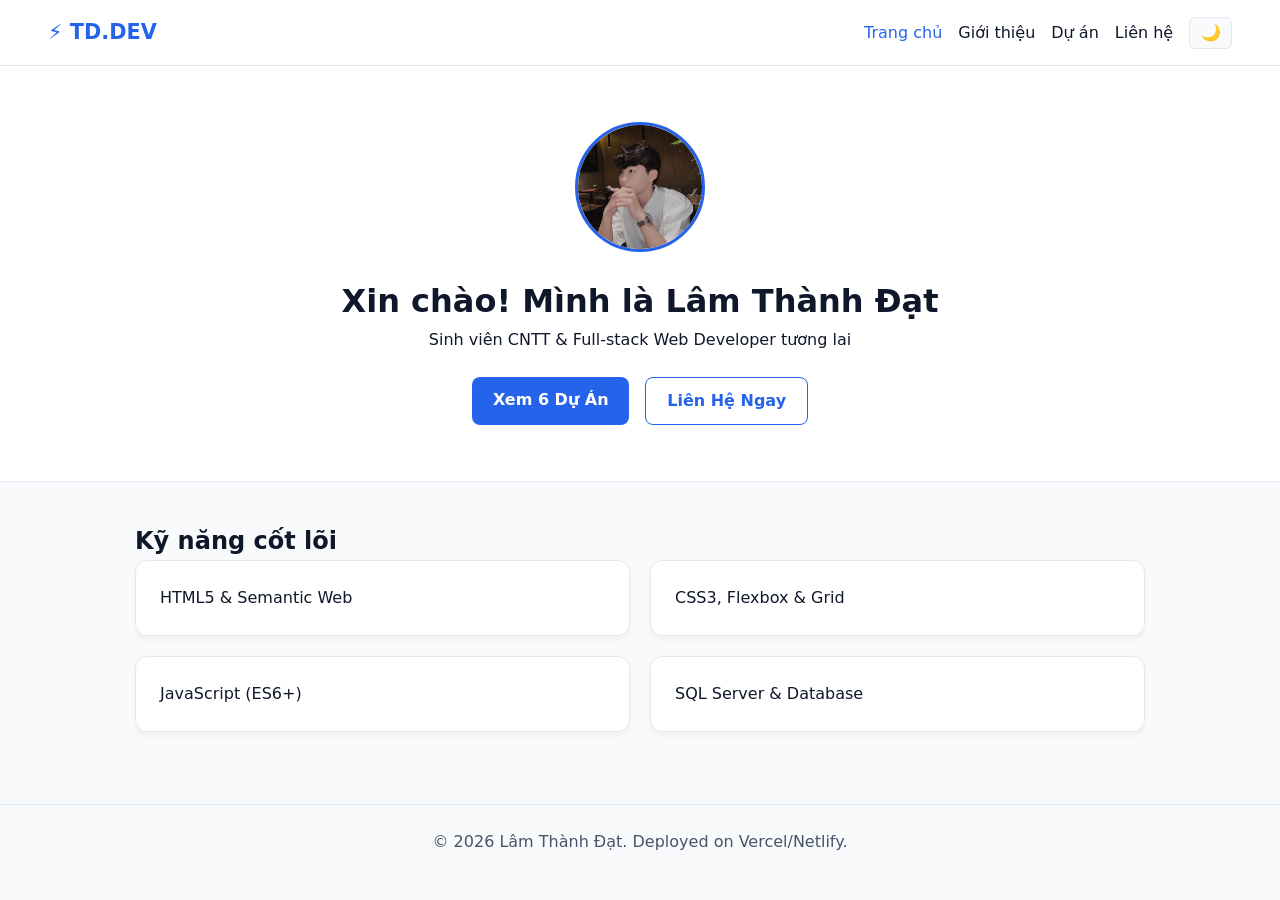
<file: index.html>
<!DOCTYPE html>
<html lang="vi">
<head>
    <meta charset="UTF-8">
    <meta name="viewport" content="width=device-width, initial-scale=1.0">
    <title>Lâm Thành Đạt - Portfolio Chuyên Nghiệp</title>
    <link rel="stylesheet" href="css/style.css">
</head>
<body>
    <nav class="navbar">
        <a href="index.html" class="logo">⚡ TD.DEV</a>
        <div class="nav-links">
            <a href="index.html" class="active">Trang chủ</a>
            <a href="about.html">Giới thiệu</a>
            <a href="projects.html">Dự án</a>
            <a href="contact.html">Liên hệ</a>
            <button id="theme-toggle" class="theme-btn" aria-label="Đổi giao diện">🌙</button>
        </div>
    </nav>

    <header class="hero reveal">
        <img src="images/avatar.jpg" alt="Lâm Thành Đạt" class="avatar">
        <h1>Xin chào! Mình là Lâm Thành Đạt</h1>
        <p>Sinh viên CNTT & Full-stack Web Developer tương lai</p>
        <div class="hero-btns">
            <a href="projects.html" class="btn-primary">Xem 6 Dự Án</a>
            <a href="contact.html" class="btn-outline">Liên Hệ Ngay</a>
        </div>
    </header>

    <section class="container reveal">
        <h2>Kỹ năng cốt lõi</h2>
        <div class="skills-grid">
            <div class="card">HTML5 & Semantic Web</div>
            <div class="card">CSS3, Flexbox & Grid</div>
            <div class="card">JavaScript (ES6+)</div>
            <div class="card">SQL Server & Database</div>
        </div>
    </section>

    <footer>
        <p>© 2026 Lâm Thành Đạt. Deployed on Vercel/Netlify.</p>
    </footer>

    <script src="js/script.js"></script>
</body>
</html>
</file>
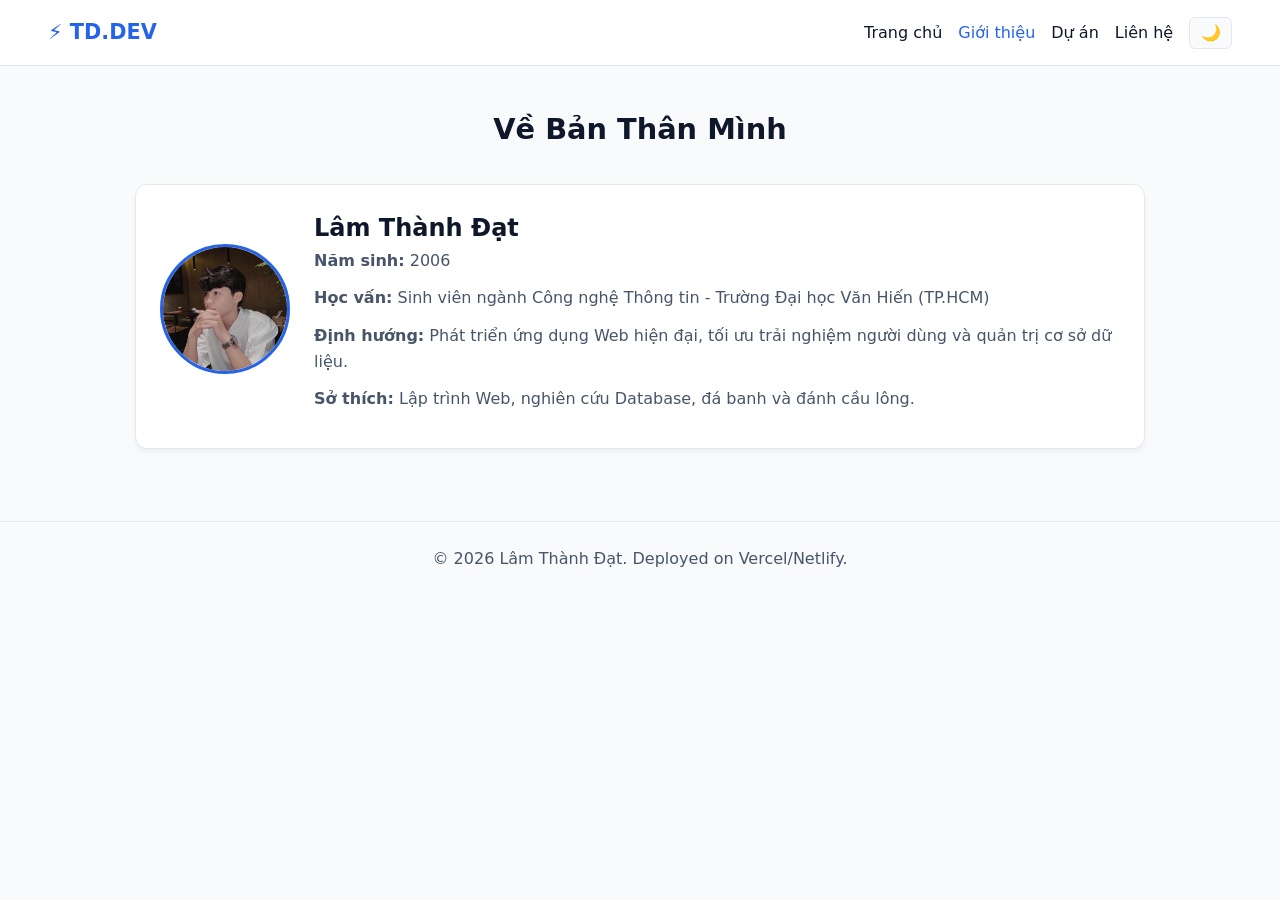
<file: about.html>
<!DOCTYPE html>
<html lang="vi">
<head>
    <meta charset="UTF-8">
    <meta name="viewport" content="width=device-width, initial-scale=1.0">
    <title>Giới thiệu - Lâm Thành Đạt</title>
    <link rel="stylesheet" href="css/style.css">
</head>
<body>
    <nav class="navbar">
        <a href="index.html" class="logo">⚡ TD.DEV</a>
        <div class="nav-links">
            <a href="index.html">Trang chủ</a>
            <a href="about.html" class="active">Giới thiệu</a>
            <a href="projects.html">Dự án</a>
            <a href="contact.html">Liên hệ</a>
            <button id="theme-toggle" class="theme-btn">🌙</button>
        </div>
    </nav>

    <section class="container reveal">
        <h1 class="page-title">Về Bản Thân Mình</h1>
        <div class="card about-box">
            <img src="images/avatar.jpg" alt="Lâm Thành Đạt" class="avatar">
            <div>
                <h2>Lâm Thành Đạt</h2>
                <p><strong>Năm sinh:</strong> 2006</p>
                <p><strong>Học vấn:</strong> Sinh viên ngành Công nghệ Thông tin - Trường Đại học Văn Hiến (TP.HCM)</p>
                <p><strong>Định hướng:</strong> Phát triển ứng dụng Web hiện đại, tối ưu trải nghiệm người dùng và quản trị cơ sở dữ liệu.</p>
                <p><strong>Sở thích:</strong> Lập trình Web, nghiên cứu Database, đá banh và đánh cầu lông.</p>
            </div>
        </div>
    </section>

    <footer>
        <p>© 2026 Lâm Thành Đạt. Deployed on Vercel/Netlify.</p>
    </footer>

    <script src="js/script.js"></script>
</body>
</html>
</file>
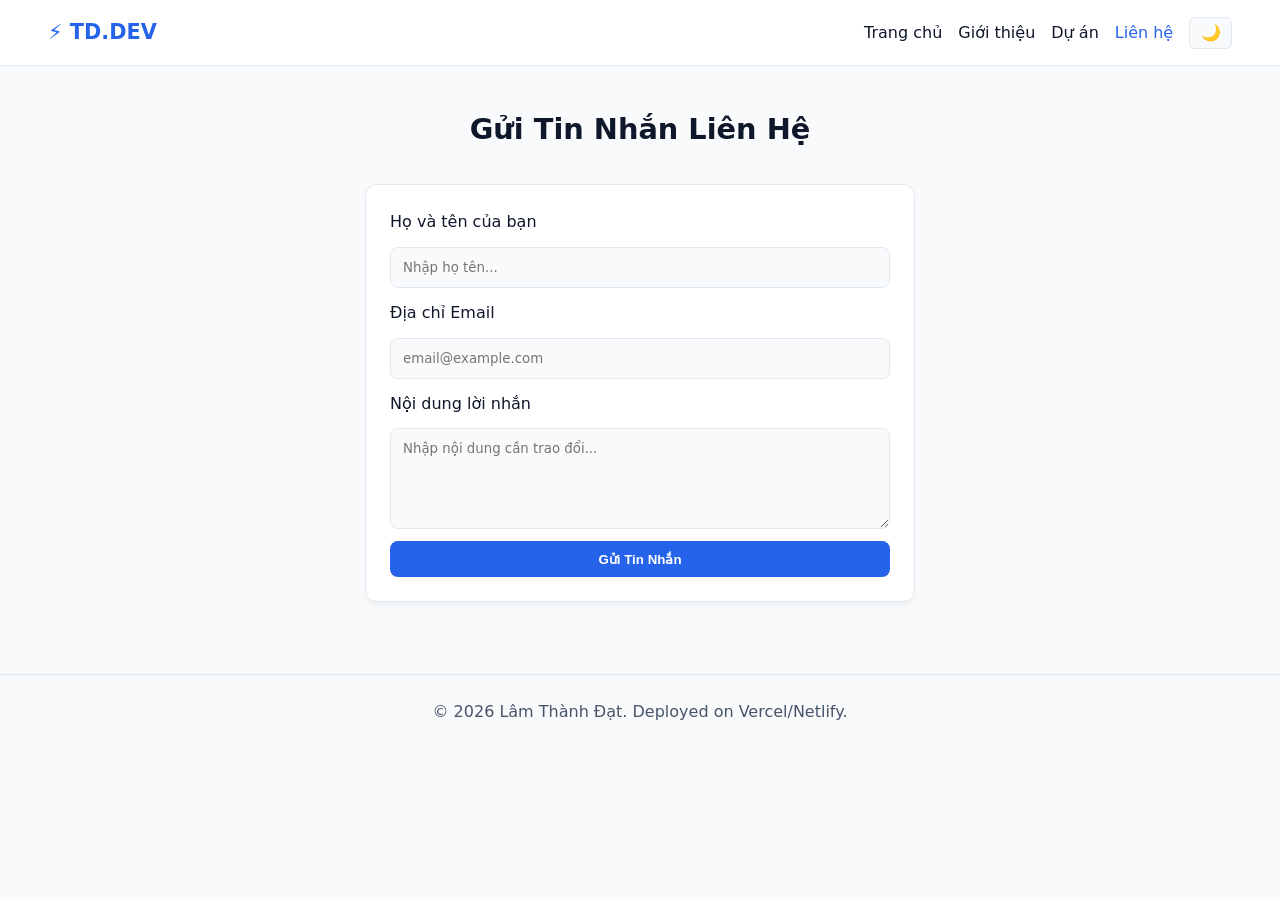
<file: contact.html>
<!DOCTYPE html>
<html lang="vi">
<head>
    <meta charset="UTF-8">
    <meta name="viewport" content="width=device-width, initial-scale=1.0">
    <title>Liên hệ - Lâm Thành Đạt</title>
    <link rel="stylesheet" href="css/style.css">
</head>
<body>
    <nav class="navbar">
        <a href="index.html" class="logo">⚡ TD.DEV</a>
        <div class="nav-links">
            <a href="index.html">Trang chủ</a>
            <a href="about.html">Giới thiệu</a>
            <a href="projects.html">Dự án</a>
            <a href="contact.html" class="active">Liên hệ</a>
            <button id="theme-toggle" class="theme-btn">🌙</button>
        </div>
    </nav>

    <section class="container reveal">
        <h1 class="page-title">Gửi Tin Nhắn Liên Hệ</h1>
        <form action="https://formspree.io/f/xoedpdqd" method="POST" class="card contact-form">
            <label for="name">Họ và tên của bạn</label>
            <input type="text" id="name" name="name" placeholder="Nhập họ tên..." required>

            <label for="email">Địa chỉ Email</label>
            <input type="email" id="email" name="email" placeholder="email@example.com" required>

            <label for="message">Nội dung lời nhắn</label>
            <textarea id="message" name="message" rows="5" placeholder="Nhập nội dung cần trao đổi..." required></textarea>

            <button type="submit" class="btn-primary">Gửi Tin Nhắn</button>
        </form>
    </section>

    <footer>
        <p>© 2026 Lâm Thành Đạt. Deployed on Vercel/Netlify.</p>
    </footer>

    <script src="js/script.js"></script>
</body>
</html>
</file>
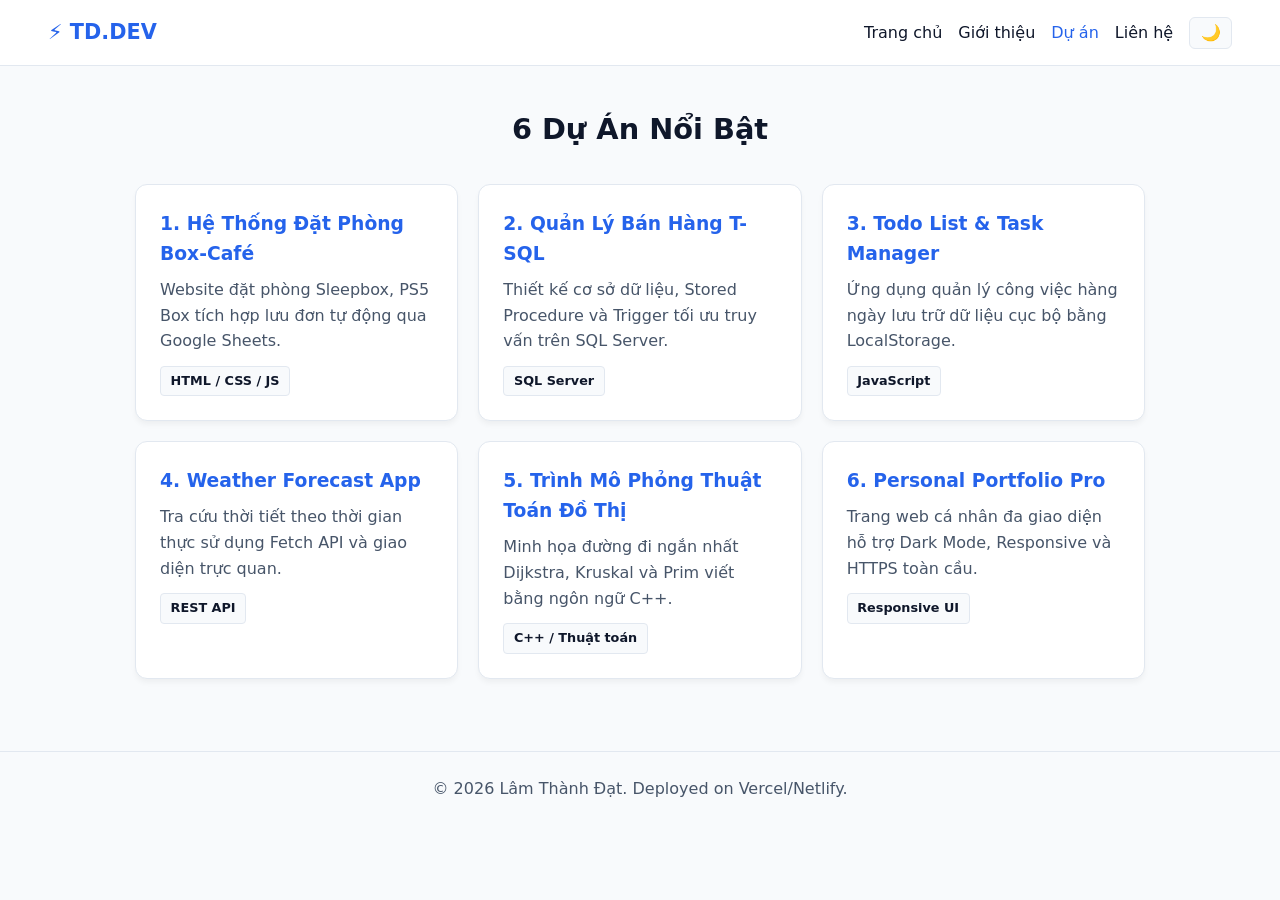
<file: projects.html>
<!DOCTYPE html>
<html lang="vi">
<head>
    <meta charset="UTF-8">
    <meta name="viewport" content="width=device-width, initial-scale=1.0">
    <title>Dự án - Lâm Thành Đạt</title>
    <link rel="stylesheet" href="css/style.css">
</head>
<body>
    <nav class="navbar">
        <a href="index.html" class="logo">⚡ TD.DEV</a>
        <div class="nav-links">
            <a href="index.html">Trang chủ</a>
            <a href="about.html">Giới thiệu</a>
            <a href="projects.html" class="active">Dự án</a>
            <a href="contact.html">Liên hệ</a>
            <button id="theme-toggle" class="theme-btn">🌙</button>
        </div>
    </nav>

    <section class="container">
        <h1 class="page-title reveal">6 Dự Án Nổi Bật</h1>
        <div class="projects-grid">
            <article class="card reveal">
                <h3>1. Hệ Thống Đặt Phòng Box-Café</h3>
                <p>Website đặt phòng Sleepbox, PS5 Box tích hợp lưu đơn tự động qua Google Sheets.</p>
                <span class="tag">HTML / CSS / JS</span>
            </article>
            <article class="card reveal">
                <h3>2. Quản Lý Bán Hàng T-SQL</h3>
                <p>Thiết kế cơ sở dữ liệu, Stored Procedure và Trigger tối ưu truy vấn trên SQL Server.</p>
                <span class="tag">SQL Server</span>
            </article>
            <article class="card reveal">
                <h3>3. Todo List & Task Manager</h3>
                <p>Ứng dụng quản lý công việc hàng ngày lưu trữ dữ liệu cục bộ bằng LocalStorage.</p>
                <span class="tag">JavaScript</span>
            </article>
            <article class="card reveal">
                <h3>4. Weather Forecast App</h3>
                <p>Tra cứu thời tiết theo thời gian thực sử dụng Fetch API và giao diện trực quan.</p>
                <span class="tag">REST API</span>
            </article>
            <article class="card reveal">
                <h3>5. Trình Mô Phỏng Thuật Toán Đồ Thị</h3>
                <p>Minh họa đường đi ngắn nhất Dijkstra, Kruskal và Prim viết bằng ngôn ngữ C++.</p>
                <span class="tag">C++ / Thuật toán</span>
            </article>
            <article class="card reveal">
                <h3>6. Personal Portfolio Pro</h3>
                <p>Trang web cá nhân đa giao diện hỗ trợ Dark Mode, Responsive và HTTPS toàn cầu.</p>
                <span class="tag">Responsive UI</span>
            </article>
        </div>
    </section>

    <footer>
        <p>© 2026 Lâm Thành Đạt. Deployed on Vercel/Netlify.</p>
    </footer>

    <script src="js/script.js"></script>
</body>
</html>
</file>
<file: css/style.css>
:root {
    --bg: #f8fafc;
    --surface: #ffffff;
    --text: #0f172a;
    --text-muted: #475569;
    --primary: #2563eb;
    --border: #e2e8f0;
}

body.dark-mode {
    --bg: #0f172a;
    --surface: #1e293b;
    --text: #f8fafc;
    --text-muted: #94a3b8;
    --primary: #38bdf8;
    --border: #334155;
}

* { margin: 0; padding: 0; box-sizing: border-box; }

body {
    font-family: 'Segoe UI', system-ui, sans-serif;
    background-color: var(--bg);
    color: var(--text);
    line-height: 1.6;
    transition: background-color 0.3s, color 0.3s;
}

/* Navbar Mobile-First */
.navbar {
    background: var(--surface);
    border-bottom: 1px solid var(--border);
    padding: 1rem 1.5rem;
    display: flex;
    flex-direction: column;
    align-items: center;
    gap: 0.75rem;
    position: sticky;
    top: 0;
    z-index: 100;
}

.logo {
    font-size: 1.3rem;
    font-weight: 800;
    color: var(--primary);
    text-decoration: none;
}

.nav-links {
    display: flex;
    flex-wrap: wrap;
    justify-content: center;
    align-items: center;
    gap: 1rem;
}

.nav-links a {
    color: var(--text);
    text-decoration: none;
    font-weight: 500;
}

.nav-links a.active, .nav-links a:hover {
    color: var(--primary);
}

.theme-btn {
    background: var(--bg);
    border: 1px solid var(--border);
    color: var(--text);
    padding: 0.35rem 0.65rem;
    border-radius: 6px;
    cursor: pointer;
    font-size: 1rem;
}

/* Hero & Containers */
.container {
    max-width: 1050px;
    margin: 0 auto;
    padding: 2.5rem 1.25rem;
}

.hero {
    text-align: center;
    padding: 3.5rem 1.25rem;
    background: var(--surface);
    border-bottom: 1px solid var(--border);
}

.avatar {
    width: 130px;
    height: 130px;
    border-radius: 50%;
    object-fit: cover;
    border: 3px solid var(--primary);
    margin-bottom: 1rem;
}

.page-title {
    text-align: center;
    margin-bottom: 2rem;
    font-size: 1.8rem;
}

.hero-btns {
    margin-top: 1.5rem;
    display: flex;
    justify-content: center;
    gap: 1rem;
}

.btn-primary, .btn-outline {
    padding: 0.65rem 1.3rem;
    border-radius: 8px;
    text-decoration: none;
    font-weight: 600;
    cursor: pointer;
    border: none;
}

.btn-primary {
    background: var(--primary);
    color: #fff;
}

.btn-outline {
    border: 1px solid var(--primary);
    color: var(--primary);
    background: transparent;
}

/* CSS Grid (Mobile 1 cột -> Tablet 2 cột -> Desktop 3 cột) */
.projects-grid, .skills-grid {
    display: grid;
    grid-template-columns: 1fr;
    gap: 1.25rem;
}

.card {
    background: var(--surface);
    border: 1px solid var(--border);
    padding: 1.5rem;
    border-radius: 12px;
    box-shadow: 0 4px 6px -1px rgba(0, 0, 0, 0.05);
}

.card h3 { margin-bottom: 0.5rem; color: var(--primary); }
.card p { color: var(--text-muted); margin-bottom: 0.75rem; }

.tag {
    display: inline-block;
    font-size: 0.8rem;
    padding: 0.25rem 0.6rem;
    background: var(--bg);
    border: 1px solid var(--border);
    border-radius: 4px;
    font-weight: 600;
}

/* Form & About */
.contact-form {
    max-width: 550px;
    margin: 0 auto;
    display: flex;
    flex-direction: column;
    gap: 0.75rem;
}

.contact-form input, .contact-form textarea {
    width: 100%;
    padding: 0.75rem;
    border-radius: 8px;
    border: 1px solid var(--border);
    background: var(--bg);
    color: var(--text);
    font-family: inherit;
}

.about-box {
    display: flex;
    flex-direction: column;
    align-items: center;
    text-align: center;
    gap: 1.5rem;
}

footer {
    text-align: center;
    padding: 1.5rem;
    color: var(--text-muted);
    border-top: 1px solid var(--border);
    margin-top: 2rem;
}

/* Scroll Animation (Intersection Observer) */
.reveal {
    opacity: 0;
    transform: translateY(24px);
    transition: opacity 0.6s ease, transform 0.6s ease;
}

.reveal.active {
    opacity: 1;
    transform: translateY(0);
}

/* Tablet & Desktop Breakpoints */
@media (min-width: 640px) {
    .navbar { flex-direction: row; justify-content: space-between; padding: 1rem 3rem; }
    .projects-grid, .skills-grid { grid-template-columns: repeat(2, 1fr); }
    .about-box { flex-direction: row; text-align: left; }
}

@media (min-width: 960px) {
    .projects-grid { grid-template-columns: repeat(3, 1fr); }
}
</file>
